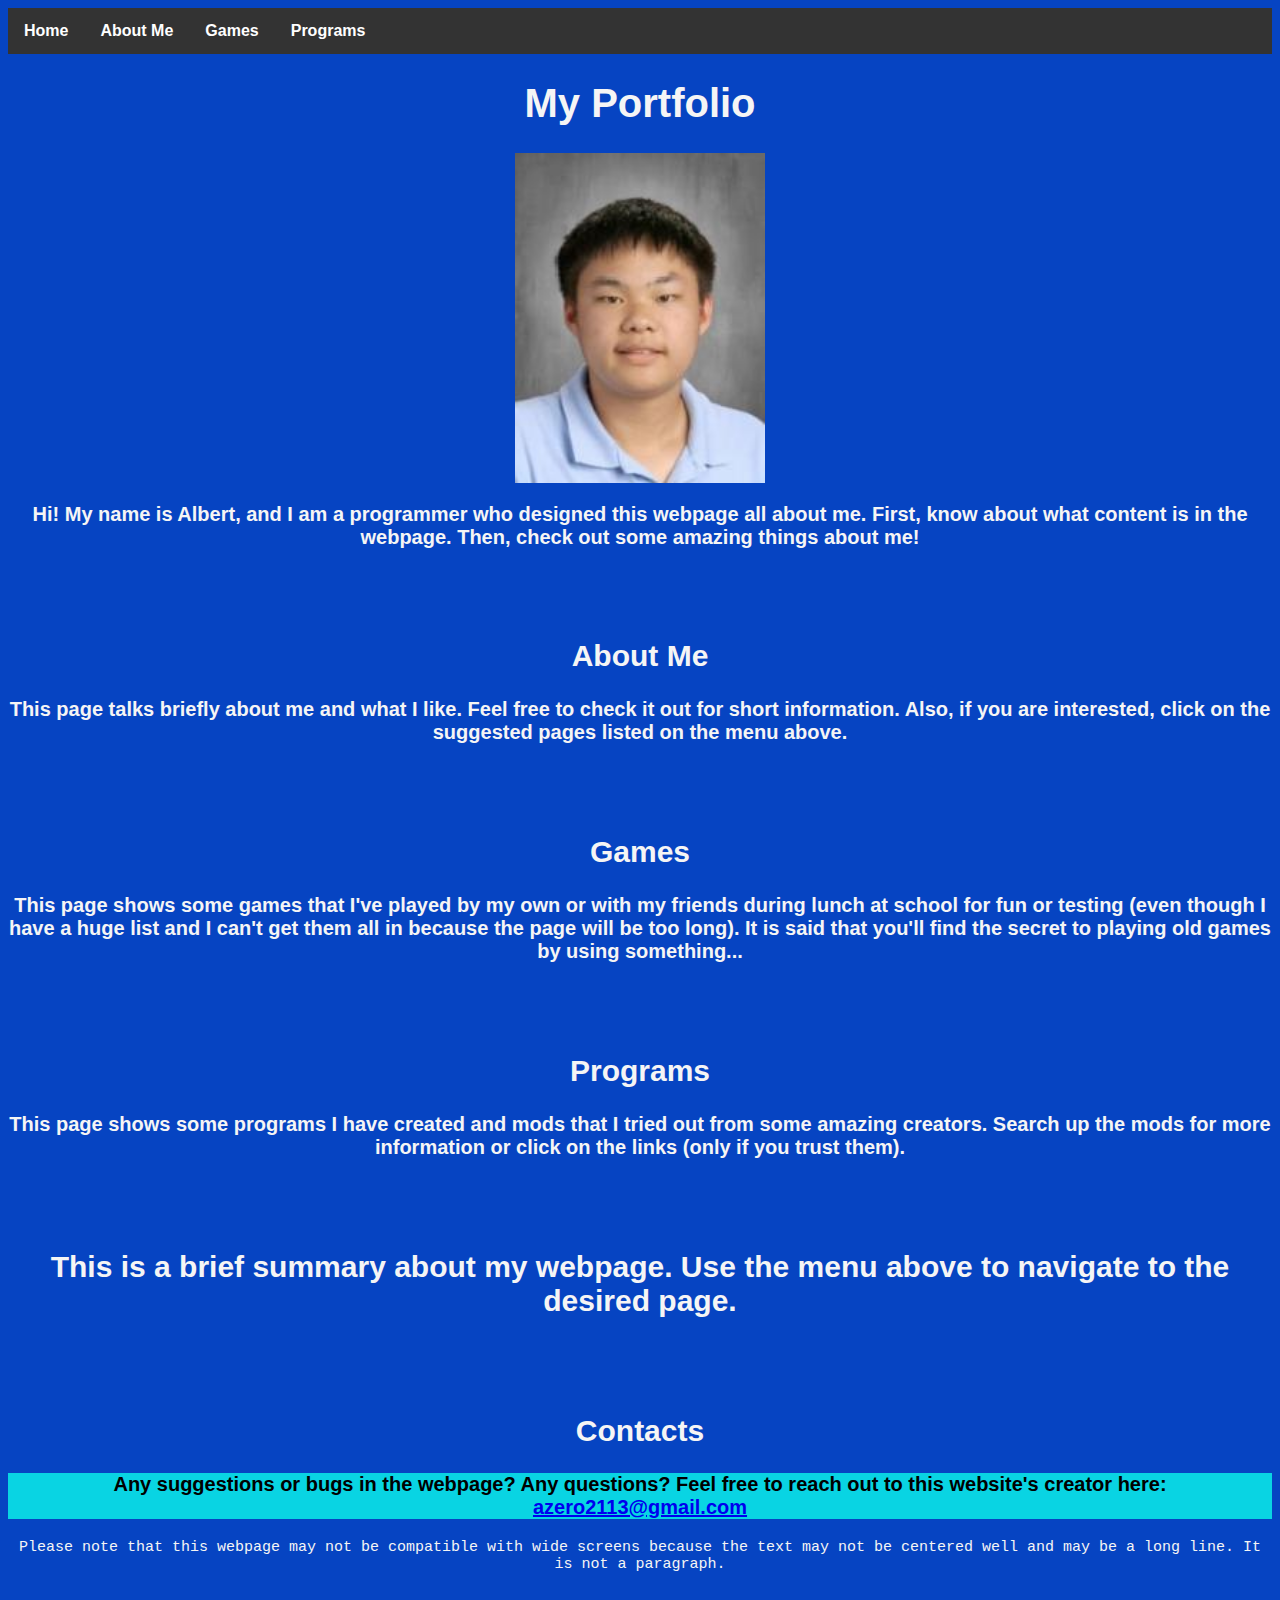
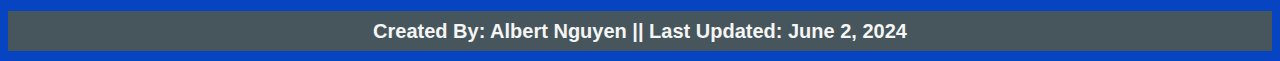
<file: index.html>
<html>
    <head>
        <title>My Portfolio</title>
        <link rel="stylesheet" href="style.css">
    </head>
    <body>
      <style>
        body {
          font-family: Arial, Helvetica, sans-serif;
        }
        
        .navbar {
          overflow: hidden;
          background-color: #333;
        }
        
        .navbar a {
          float: left;
          font-size: 16px;
          color: white;
          text-align: center;
          padding: 14px 16px;
          text-decoration: none;
        }
        
        .dropdown {
          float: left;
          overflow: hidden;
        }
        
        .dropdown, .dropbtn {
          font-size: 16px;  
          border: none;
          outline: none;
          color: white;
          padding: 14px 16px;
          background-color: inherit;
          font-family: inherit;
          margin: 0;
        }
        
        .navbar a:hover, .dropdown:hover, .dropbtn {
          background-color: red;
        }
        
        .dropdown-content {
          display: none;
          position: absolute;
          background-color: #f9f9f9;
          min-width: 160px;
          box-shadow: 0px 8px 16px 0px rgba(0,0,0,0.2);
          z-index: 1;
        }
        
        .dropdown-content a {
          float: none;
          color: black;
          padding: 12px 16px;
          text-decoration: none;
          display: block;
          text-align: left;
        }
        
        .dropdown-content a:hover {
          background-color: #ddd;
        }
        
        .dropdown:hover, .dropdown-content {
          display: block;
        }
        </style>
            
        <div class="navbar">
            <a class="active" href="#home">Home</a>
            <a href="about.html">About Me</a>
            <a href="games.html">Games</a>
            <a href="programs.html">Programs</a>
        </div>
            
        <center>
            <h1 class="btn btn-success">My Portfolio</h1>
            <img id="GBox" src="Portrait.jpg">
            <p>Hi! My name is Albert, and I am a programmer who designed this webpage all about me. First, know about what content is in the webpage. Then, check out some amazing things about me!</p>
            <br>
            <br>
            <h2>About Me</h2>
            <p>This page talks briefly about me and what I like. Feel free to check it out for short information. Also, if you are interested, click on the suggested pages listed on the menu above.</p>
            <br>
            <br>
            <h2>Games</h2>
            <p>This page shows some games that I've played by my own or with my friends during lunch at school for fun or testing (even though I have a huge list and I can't get them all in because the page will be too long). It is said that you'll find the secret to playing old games by using something...</p>
            <br>
            <br>
            <h2>Programs</h2>
            <p>This page shows some programs I have created and mods that I tried out from some amazing creators. Search up the mods for more information or click on the links (only if you trust them).</p>
            <br>
            <br>
            <h2>This is a brief summary about my webpage. Use the menu above to navigate to the desired page.</h2>
            <br>
            <br>
            <h2>Contacts</h2>
            <p id="contact">Any suggestions or bugs in the webpage? Any questions? Feel free to reach out to this website's creator here: <a href="https://mail.google.com">azero2113@gmail.com</a></p>
            <p id="warning">Please note that this webpage may not be compatible with wide screens because the text may not be centered well and may be a long line. It is not a paragraph.</p>
            <br>
            <h4>Created By: Albert Nguyen || Last Updated: June 2, 2024</h4>
        </center>
    </body>
</html>
</file>
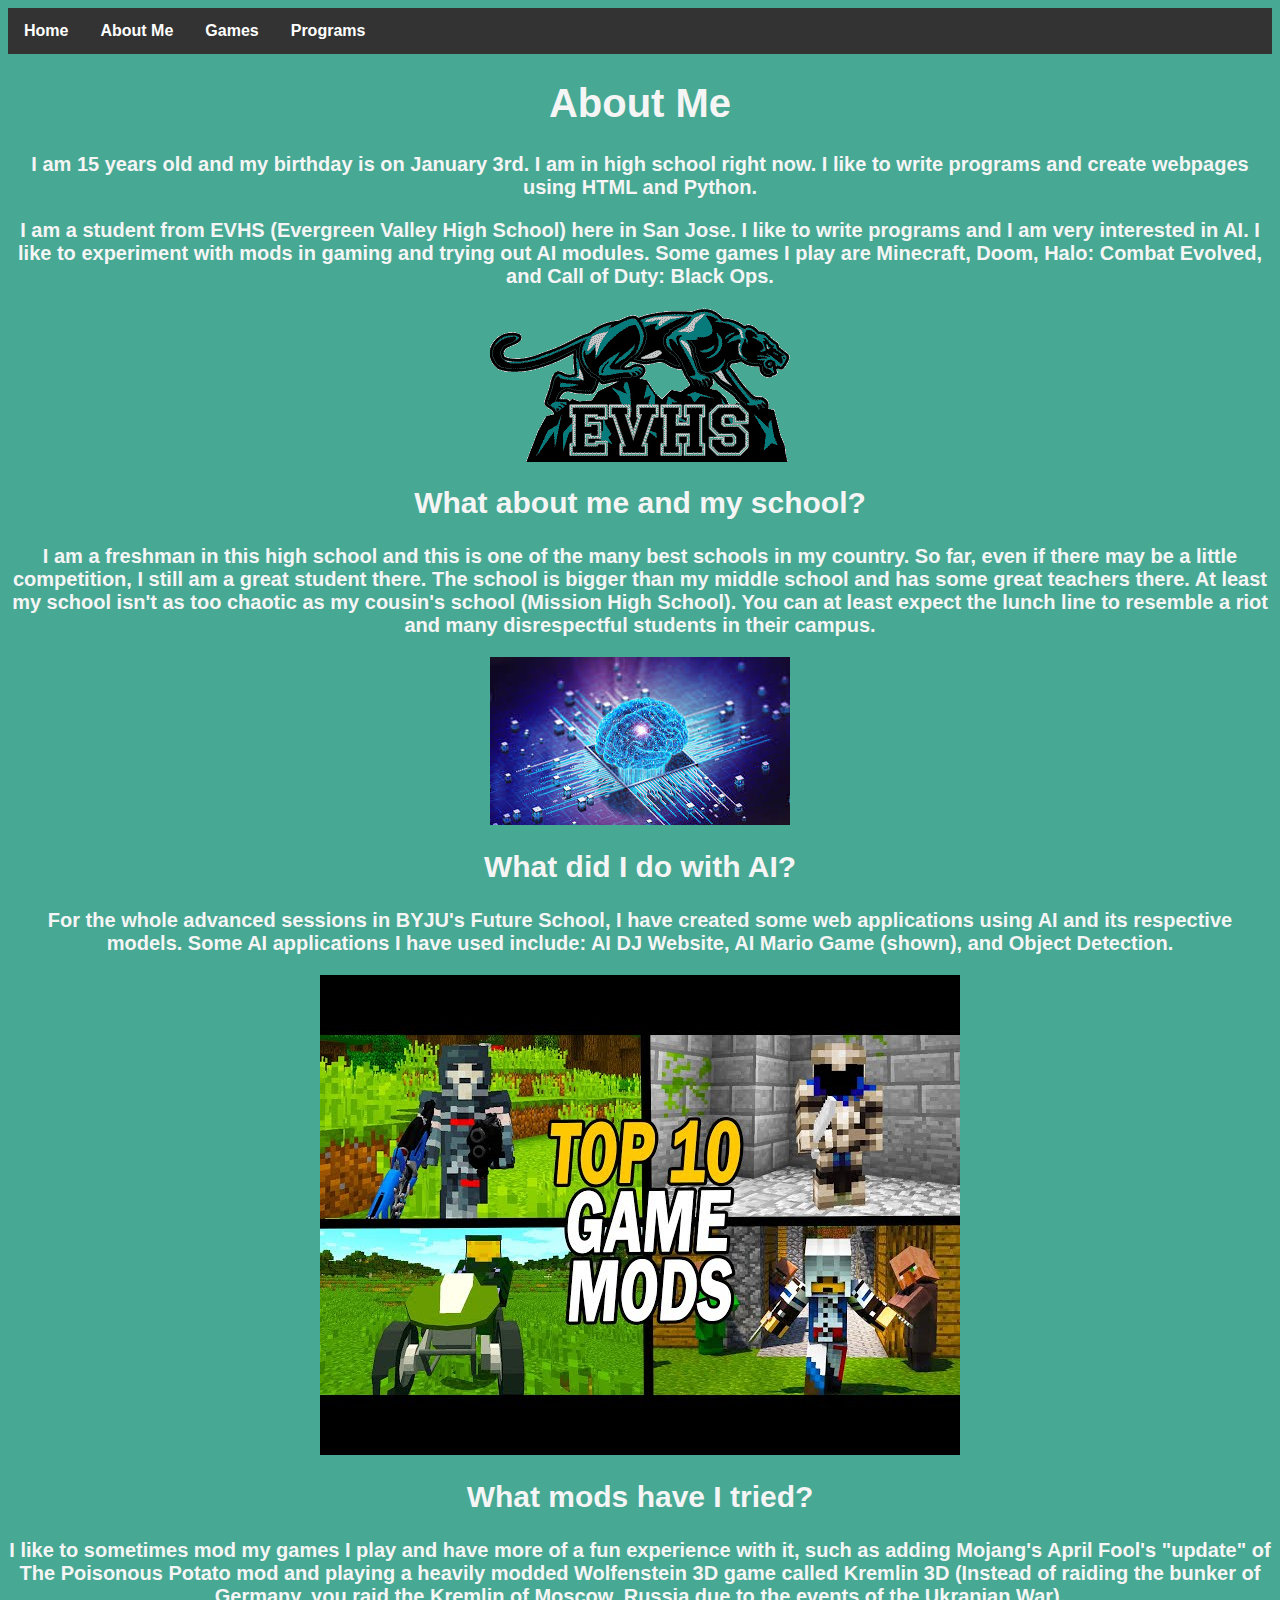
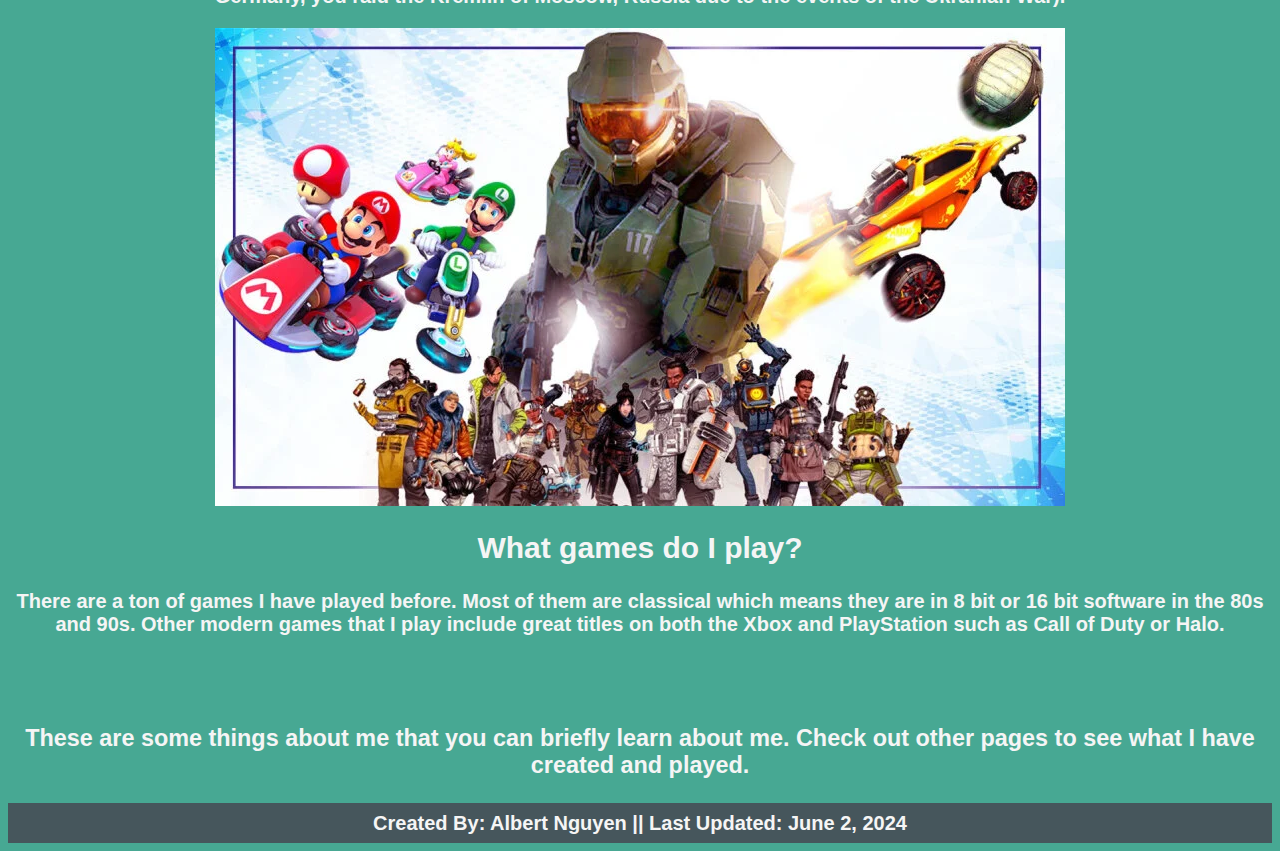
<file: about.html>
<html>
    <head>
        <title>About Me</title>
        <link rel="stylesheet" href="style.css">
    </head>
    <body id="abody">
      <style>
        body {
          font-family: Arial, Helvetica, sans-serif;
        }
        
        .navbar {
          overflow: hidden;
          background-color: #333;
        }
        
        .navbar a {
          float: left;
          font-size: 16px;
          color: white;
          text-align: center;
          padding: 14px 16px;
          text-decoration: none;
        }
        
        .dropdown {
          float: left;
          overflow: hidden;
        }
        
        .dropdown, .dropbtn {
          font-size: 16px;  
          border: none;
          outline: none;
          color: white;
          padding: 14px 16px;
          background-color: inherit;
          font-family: inherit;
          margin: 0;
        }
        
        .navbar a:hover, .dropdown:hover, .dropbtn {
          background-color: red;
        }
        
        .dropdown-content {
          display: none;
          position: absolute;
          background-color: #f9f9f9;
          min-width: 160px;
          box-shadow: 0px 8px 16px 0px rgba(0,0,0,0.2);
          z-index: 1;
        }
        
        .dropdown-content a {
          float: none;
          color: black;
          padding: 12px 16px;
          text-decoration: none;
          display: block;
          text-align: left;
        }
        
        .dropdown-content a:hover {
          background-color: #ddd;
        }
        
        .dropdown:hover, .dropdown-content {
          display: block;
        }
        </style>
            
        <div class="navbar">
            <a class="active" href="index.html">Home</a>
            <a href="about.html">About Me</a>
            <a href="games.html">Games</a>
            <a href="programs.html">Programs</a>
        </div>
        <center>
            <h1>About Me</h1>
            <p>I am 15 years old and my birthday is on January 3rd. I am in high school right now. I like to write programs and create webpages using HTML and Python. </p>
            <p>I am a student from EVHS (Evergreen Valley High School) here in San Jose. I like to write programs and I am very interested in AI. I like to experiment with mods in gaming and trying out AI modules. Some games I play are Minecraft, Doom, Halo: Combat Evolved, and Call of Duty: Black Ops.</p>
            <img src="EVHSLogo.png">
            <h2>What about me and my school?</h2>
            <p>I am a freshman in this high school and this is one of the many best schools in my country. So far, even if there may be a little competition, I still am a great student there. The school is bigger than my middle school and has some great teachers there. At least my school isn't as too chaotic as my cousin's school (Mission High School). You can at least expect the lunch line to resemble a riot and many disrespectful students in their campus. </p>
            <img src="AI.jpg">
            <h2>What did I do with AI?</h2>
            <p>For the whole advanced sessions in BYJU's Future School, I have created some web applications using AI and its respective models. Some AI applications I have used include: AI DJ Website, AI Mario Game (shown), and Object Detection.</p>
            <img src="GMod.jpg">
            <h2>What mods have I tried?</h2>
            <p>I like to sometimes mod my games I play and have more of a fun experience with it, such as adding Mojang's April Fool's "update" of The Poisonous Potato mod and playing a heavily modded Wolfenstein 3D game called Kremlin 3D (Instead of raiding the bunker of Germany, you raid the Kremlin of Moscow, Russia due to the events of the Ukranian War).</p>
            <img src="VG.webp">
            <h2>What games do I play?</h2>
            <p>There are a ton of games I have played before. Most of them are classical which means they are in 8 bit or 16 bit software in the 80s and 90s. Other modern games that I play include great titles on both the Xbox and PlayStation such as Call of Duty or Halo.</p>
            <br>
            <br>
            <h3>These are some things about me that you can briefly learn about me. Check out other pages to see what I have created and played.</h3>
            <h4>Created By: Albert Nguyen || Last Updated: June 2, 2024</h4>
        </center>
    </body>
</html>
</file>
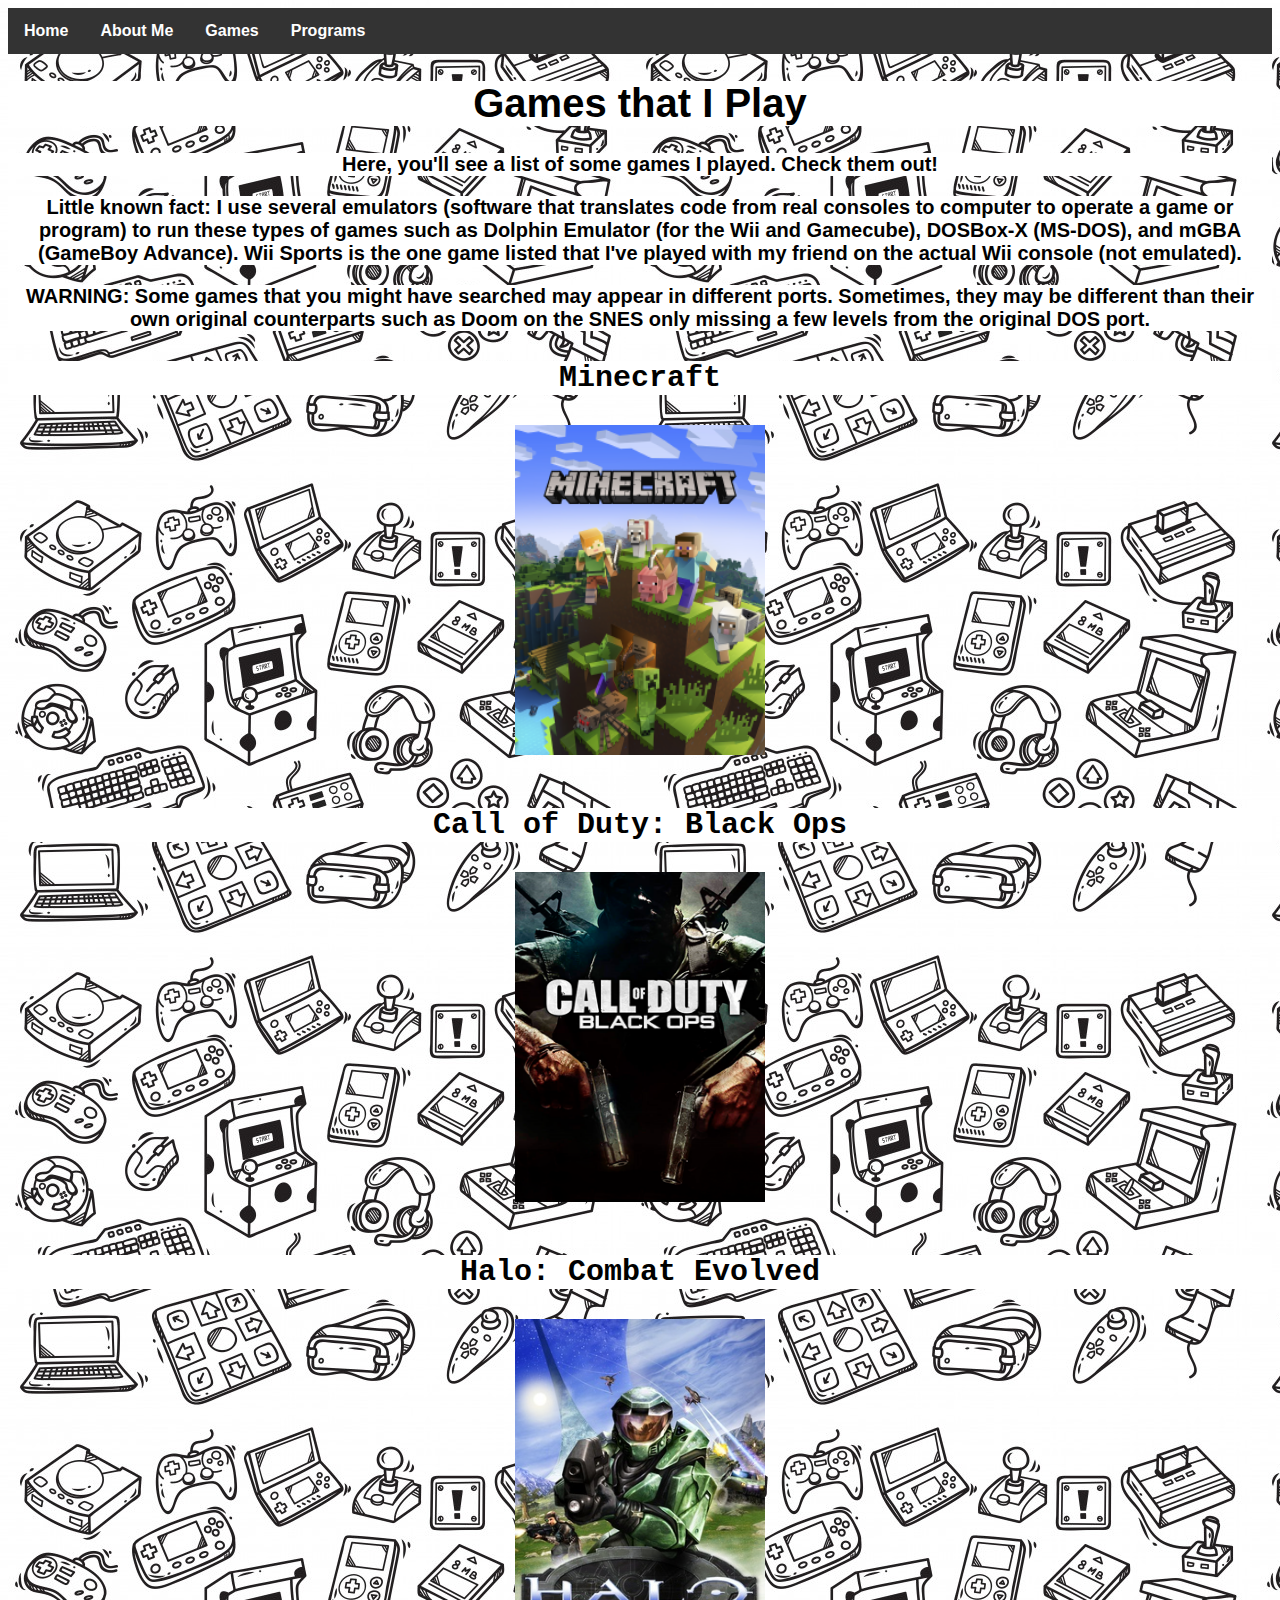
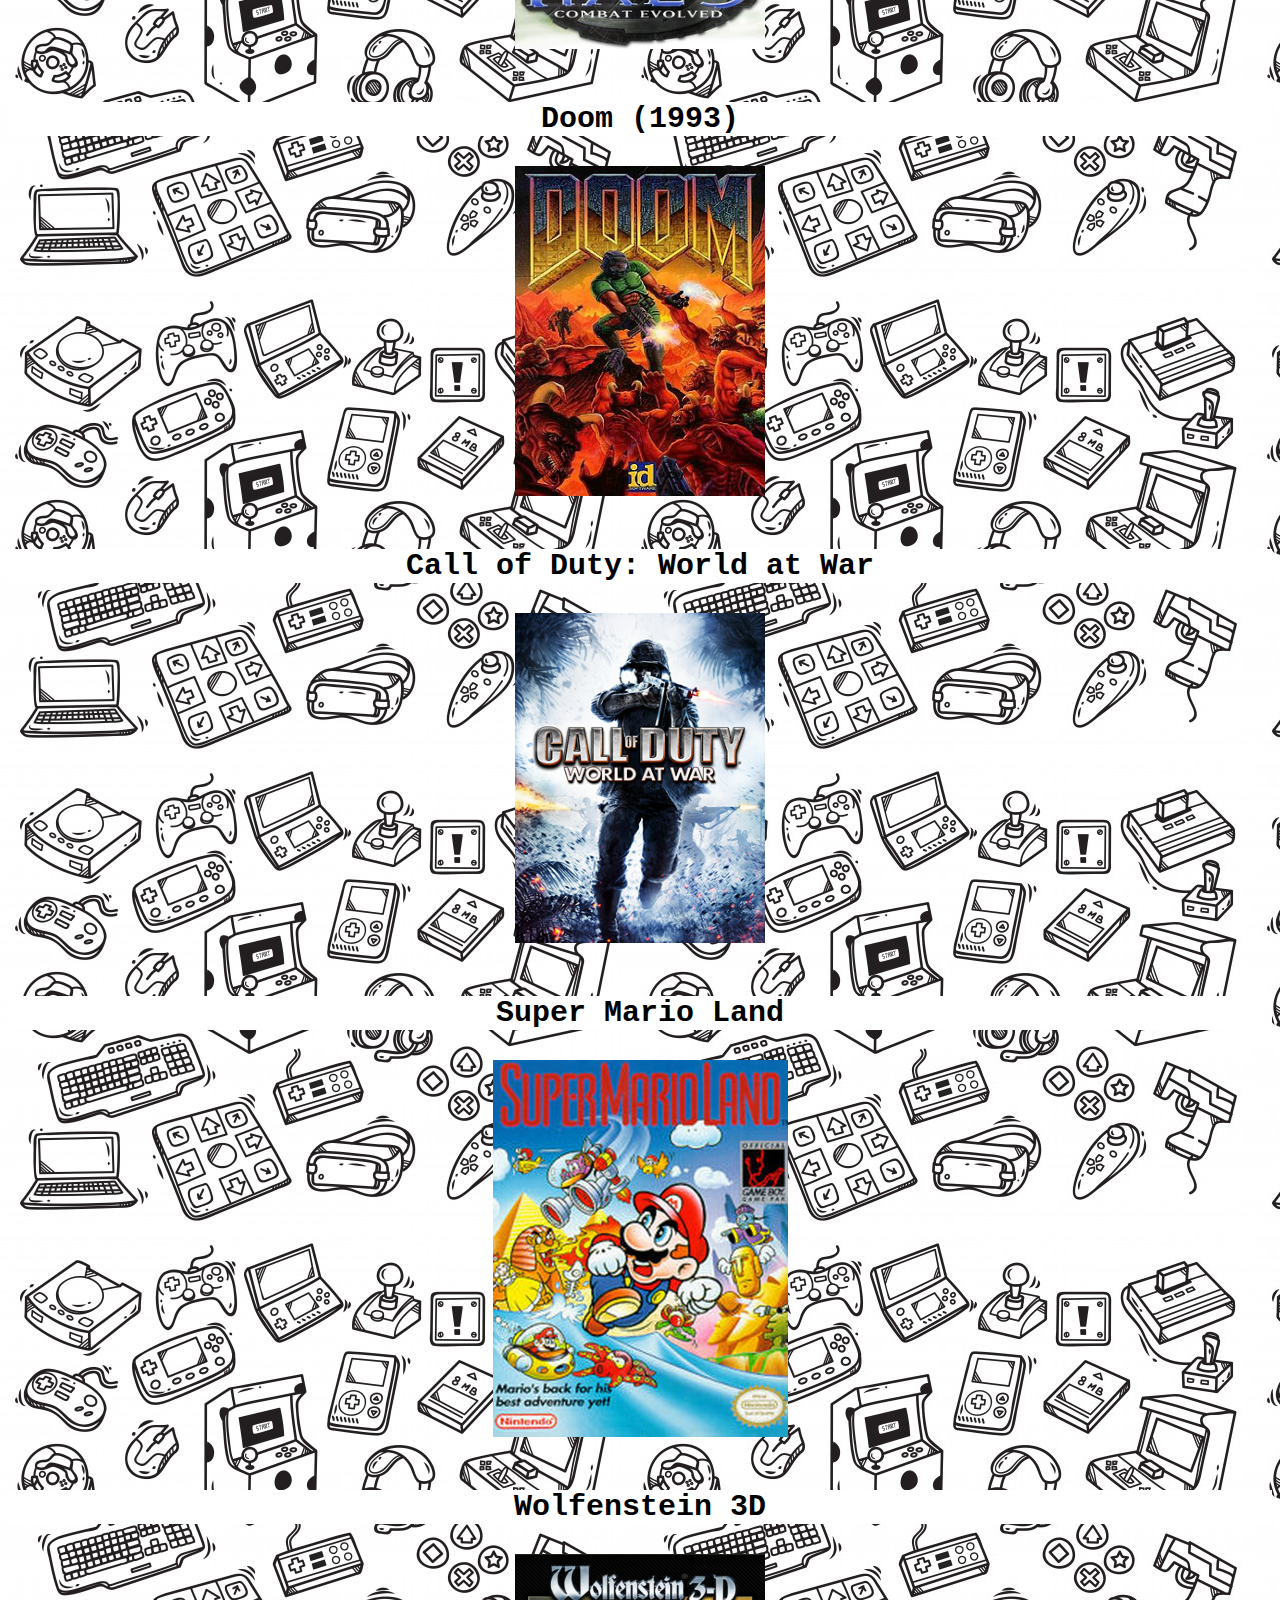
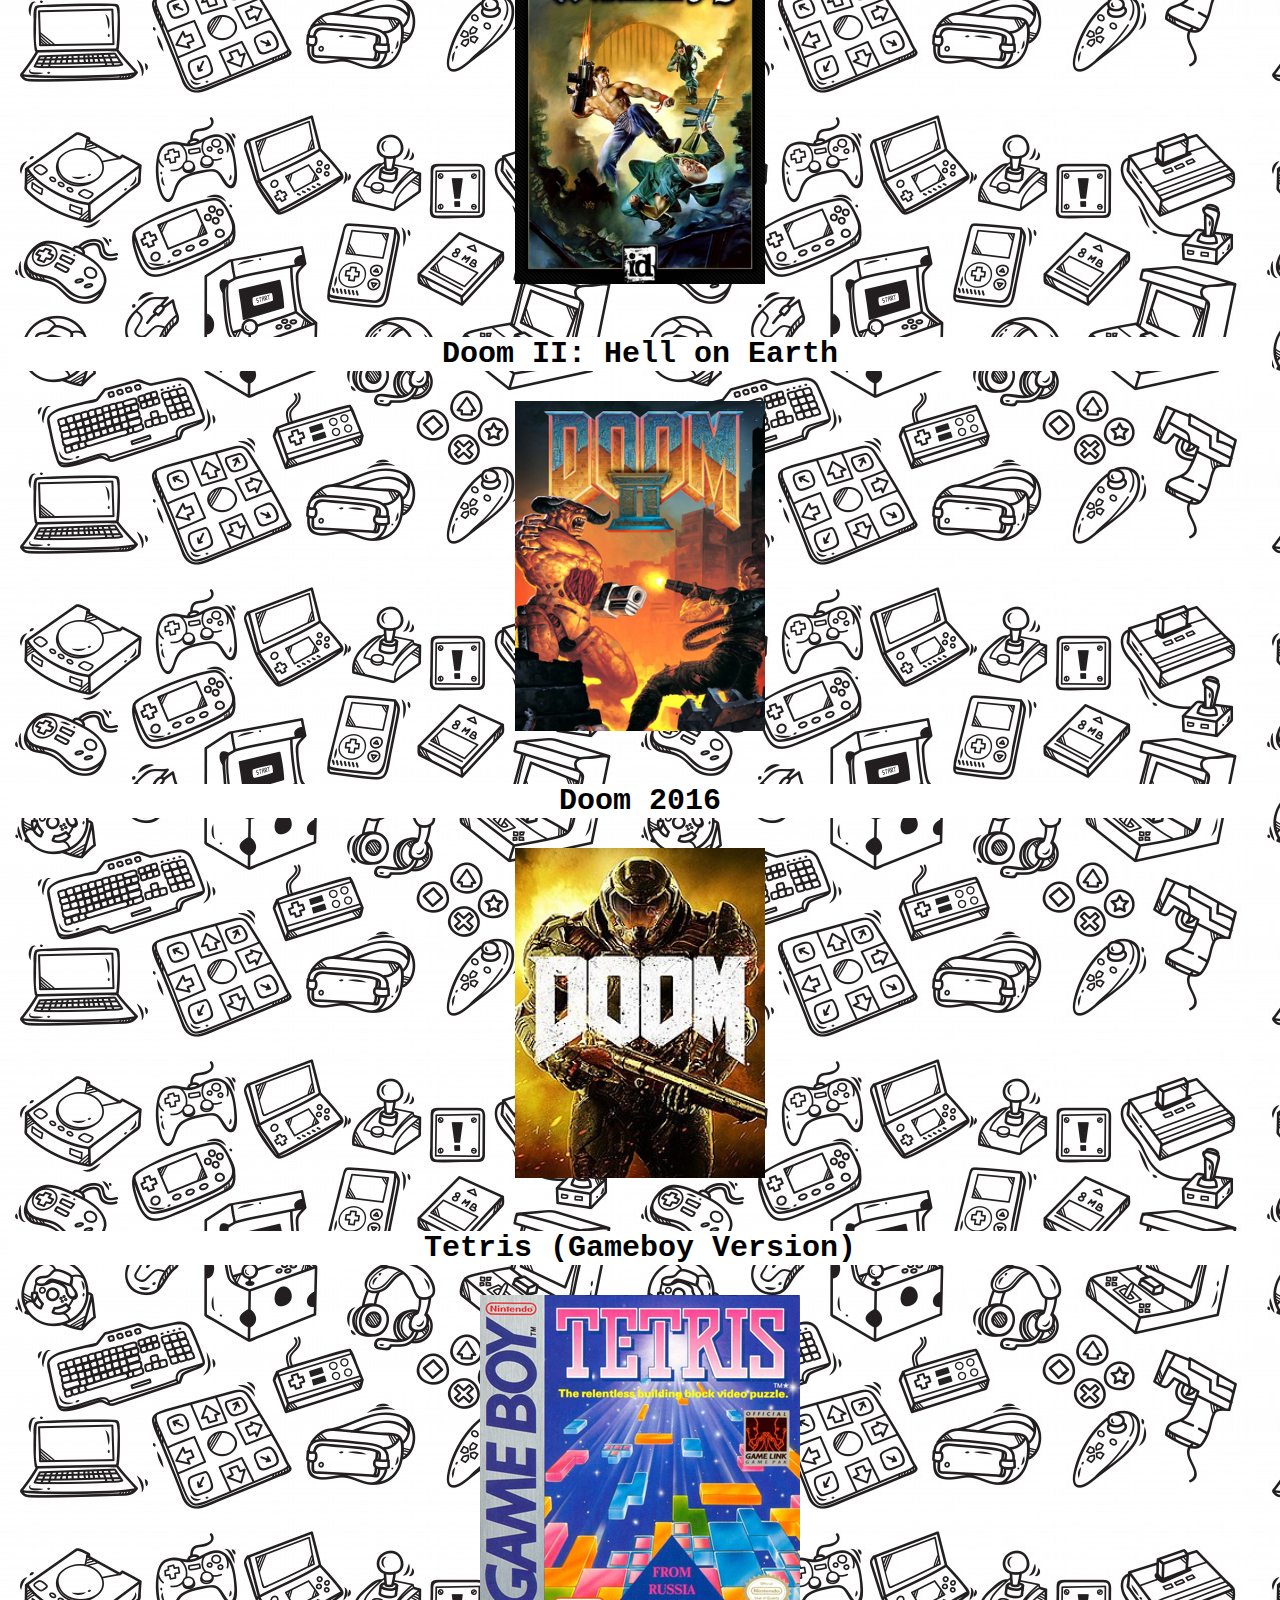
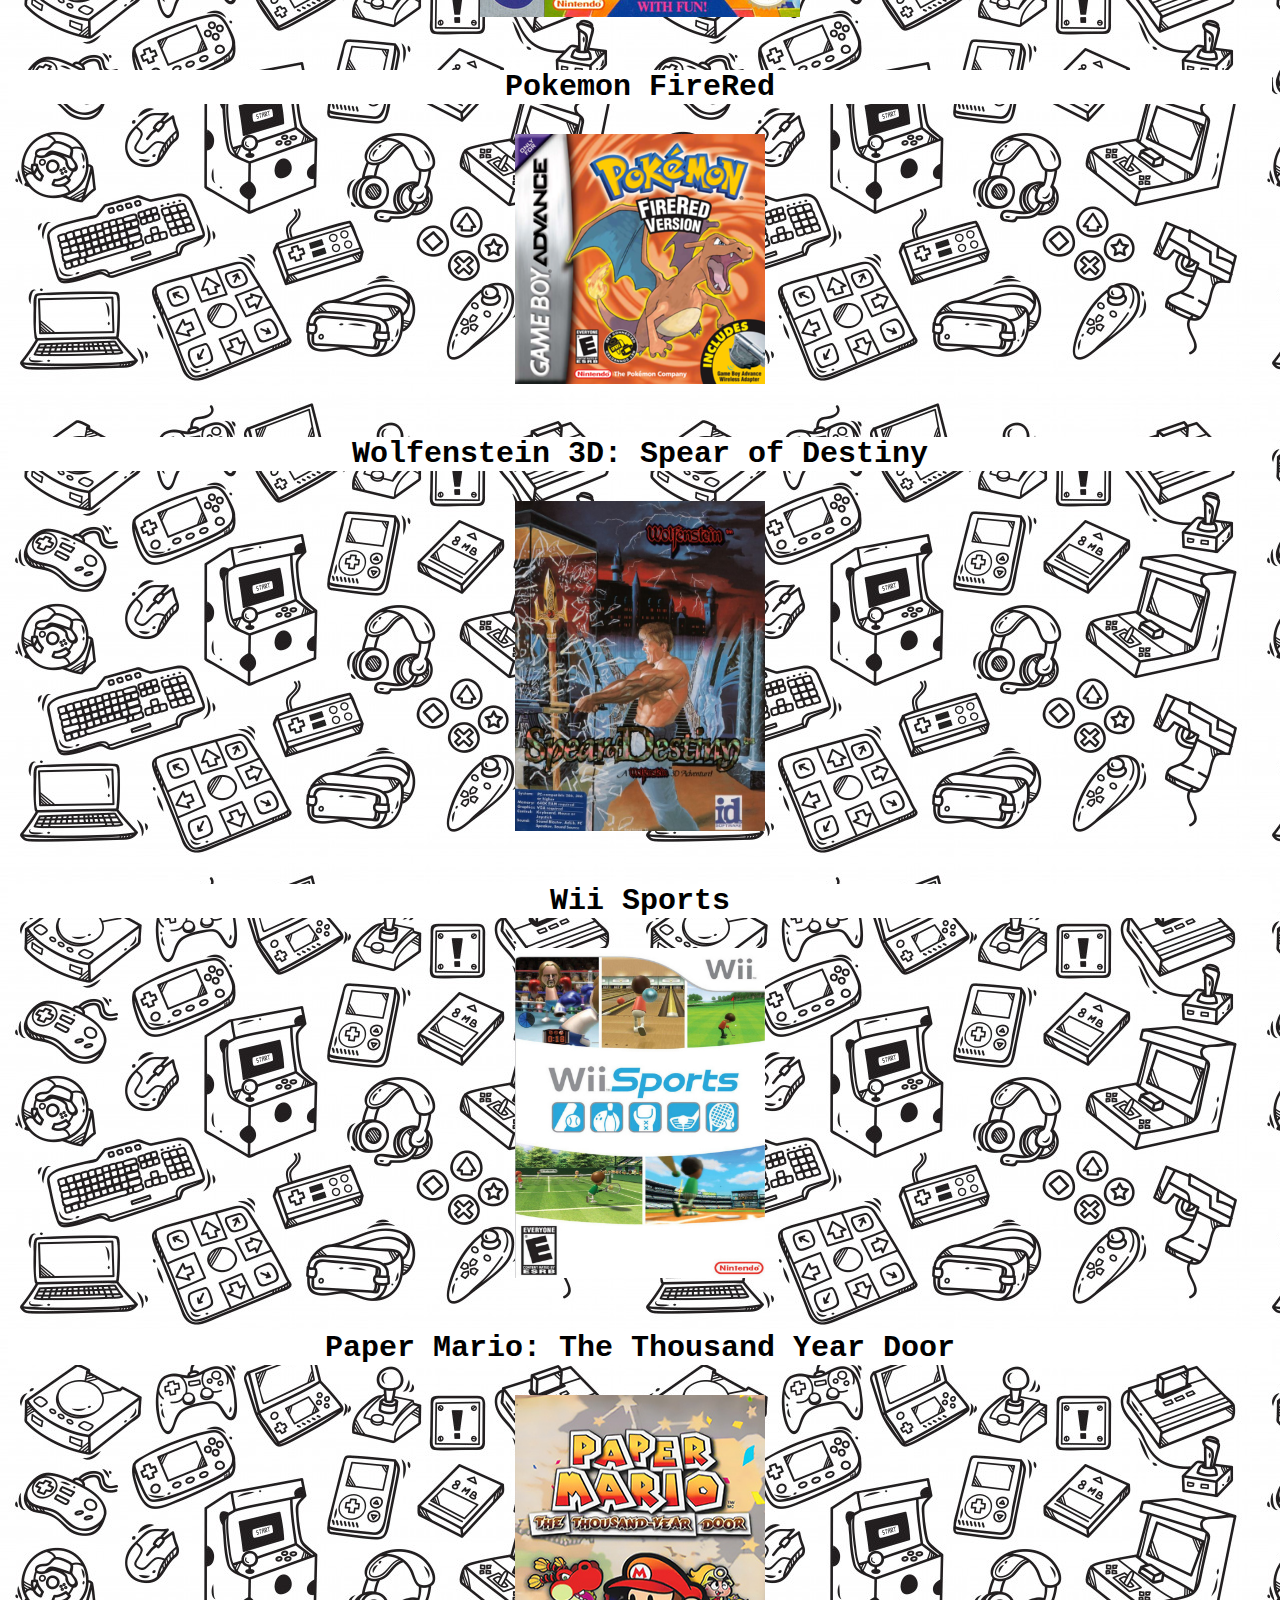
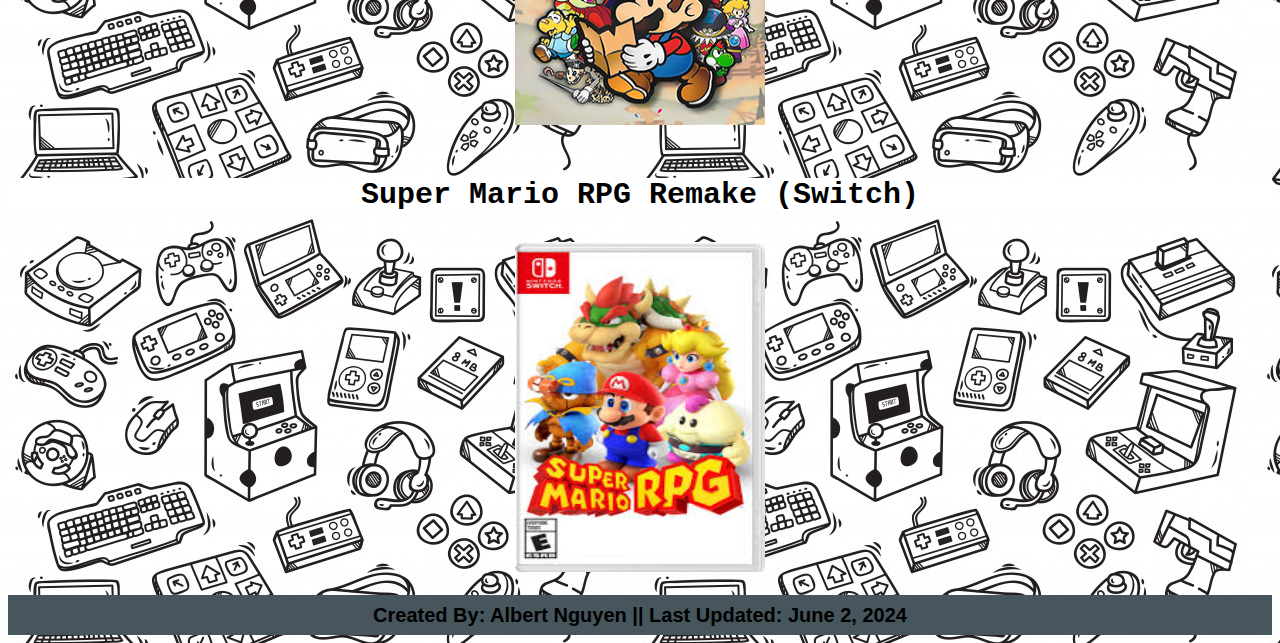
<file: games.html>
<html>
    <head>
        <title>Games that I play</title>
        <link rel="stylesheet" href="style.css">
    </head>
    <body background="background.jpg" id="gbody">
      <style>
        body {
          font-family: Arial, Helvetica, sans-serif;
        }
        
        .navbar {
          overflow: hidden;
          background-color: #333;
        }
        
        .navbar a {
          float: left;
          font-size: 16px;
          color: white;
          text-align: center;
          padding: 14px 16px;
          text-decoration: none;
        }
        
        .dropdown {
          float: left;
          overflow: hidden;
        }
        
        .dropdown, .dropbtn {
          font-size: 16px;  
          border: none;
          outline: none;
          color: white;
          padding: 14px 16px;
          background-color: inherit;
          font-family: inherit;
          margin: 0;
        }
        
        .navbar a:hover, .dropdown:hover, .dropbtn {
          background-color: red;
        }
        
        .dropdown-content {
          display: none;
          position: absolute;
          background-color: #f9f9f9;
          min-width: 160px;
          box-shadow: 0px 8px 16px 0px rgba(0,0,0,0.2);
          z-index: 1;
        }
        
        .dropdown-content a {
          float: none;
          color: black;
          padding: 12px 16px;
          text-decoration: none;
          display: block;
          text-align: left;
        }
        
        .dropdown-content a:hover {
          background-color: #ddd;
        }
        
        .dropdown:hover, .dropdown-content {
          display: block;
        }
        </style>
            
          <div class="navbar">
            <a class="active" href="index.html">Home</a>
            <a href="about.html">About Me</a>
            <a href="games.html">Games</a>
            <a href="programs.html">Programs</a>
        </div>
        <center>
            <h1 id="gheader">Games that I Play</h1>
            <p class="textName">Here, you'll see a list of some games I played. Check them out!</p>
            <p class="textName">Little known fact: I use several emulators (software that translates code from real consoles to computer to operate a game or program) to run these types of games such as Dolphin Emulator (for the Wii and Gamecube), DOSBox-X (MS-DOS), and mGBA (GameBoy Advance). Wii Sports is the one game listed that I've played with my friend on the actual Wii console (not emulated).</p>
            <p class="textName">WARNING: Some games that you might have searched may appear in different ports. Sometimes, they may be different than their own original counterparts such as Doom on the SNES only missing a few levels from the original DOS port. </p>
            <p id="gtitle">Minecraft</p>
            <img id="GBox" src="Minecraft_cover.png">
            <br>
            <br>
            <p id="gtitle">Call of Duty: Black Ops</p>
            <img id="GBox" src="CoD_Black_Ops_cover.png">
            <br>
            <br>
            <p id="gtitle">Halo: Combat Evolved</p>
            <img id="GBox" src="Halo_-_Combat_Evolved_(XBox_version_-_box_art).jpg">
            <br>
            <br>
            <p id="gtitle">Doom (1993)</p>
            <img id="GBox" src="Doom_cover_art.jpg">
            <br>
            <br>
            <p id="gtitle">Call of Duty: World at War</p>
            <img id="GBox" src="WAW_Cover_Art.jpg">
            <br>
            <br>
            <p id="gtitle">Super Mario Land</p>
            <img src="smbl.png">
            <br>
            <br>
            <p id="gtitle">Wolfenstein 3D</p>
            <img id="GBox" src="wolf3d.jpg">
            <br>
            <br>
            <p id="gtitle">Doom II: Hell on Earth</p>
            <img id="GBox" src="Doom_II_-_Hell_on_Earth_Coverart.png">
            <br>
            <br>
            <p id="gtitle">Doom 2016</p>
            <img id="GBox" src="Doom2016_Cover.jpg">
            <br>
            <br>
            <p id="gtitle">Tetris (Gameboy Version)</p>
            <img src="Tetris_Boxshot.jpg">
            <br>
            <br>
            <p id="gtitle">Pokemon FireRed</p>
            <img src="250px-FireRed_EN_boxart.png">
            <br>
            <br>
            <p id="gtitle">Wolfenstein 3D: Spear of Destiny</p>
            <img id="GBox" src="4068487-spear-of-destiny-dos-front-cover.jpg">
            <br>
            <br>
            <p id="gtitle">Wii Sports</p>
            <img id="GBox" src="Wii-Sports---Nintendo-Wii.jpg">
            <br>
            <br>
            <p id="gtitle">Paper Mario: The Thousand Year Door</p>
            <img id="GBox" src="Paper_Mario_The_Thousand-Year_Door_(artwork).jpg">
            <br>
            <br>
            <p id="gtitle">Super Mario RPG Remake (Switch)</p>
            <img id="GBox" src="SuperMarioRPGRemake.jpg">
            <br>
            <br>
            <h4>Created By: Albert Nguyen || Last Updated: June 2, 2024</h4>
        </center>
    </body>
</html>
</file>
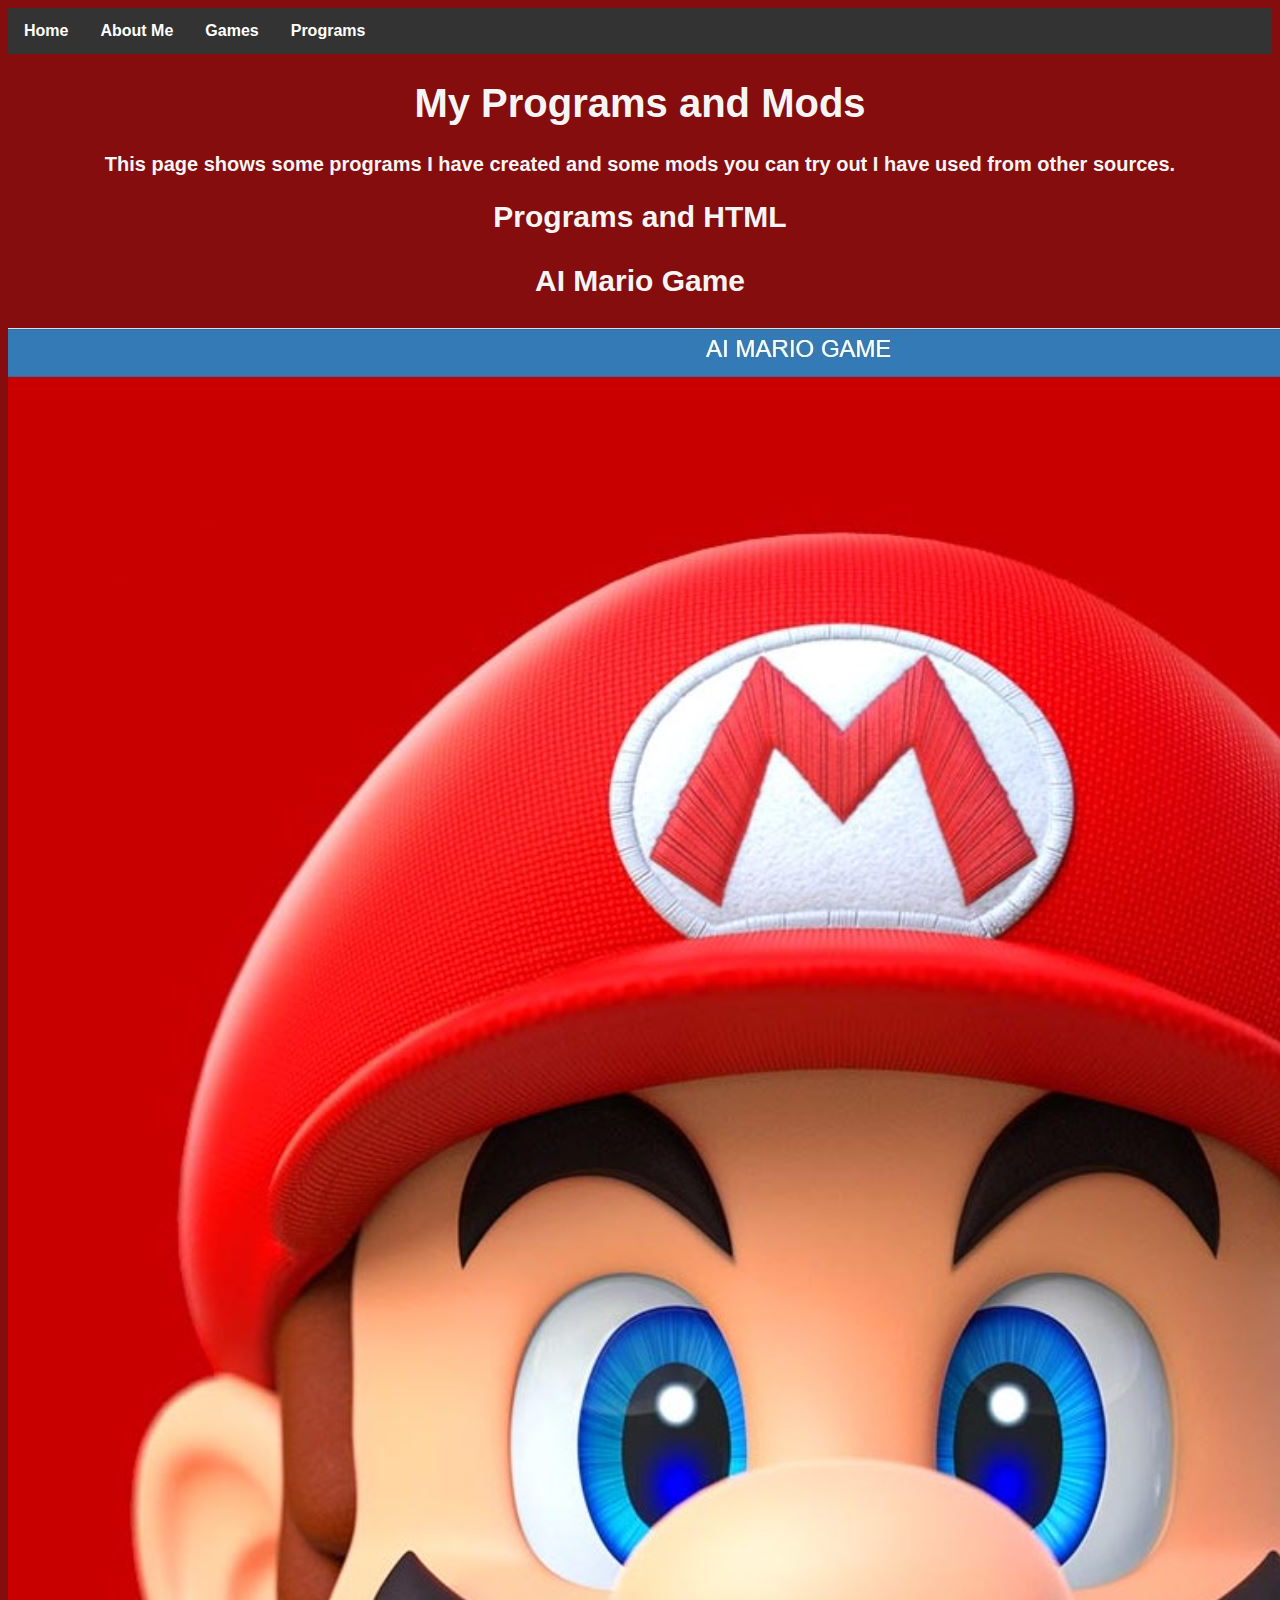
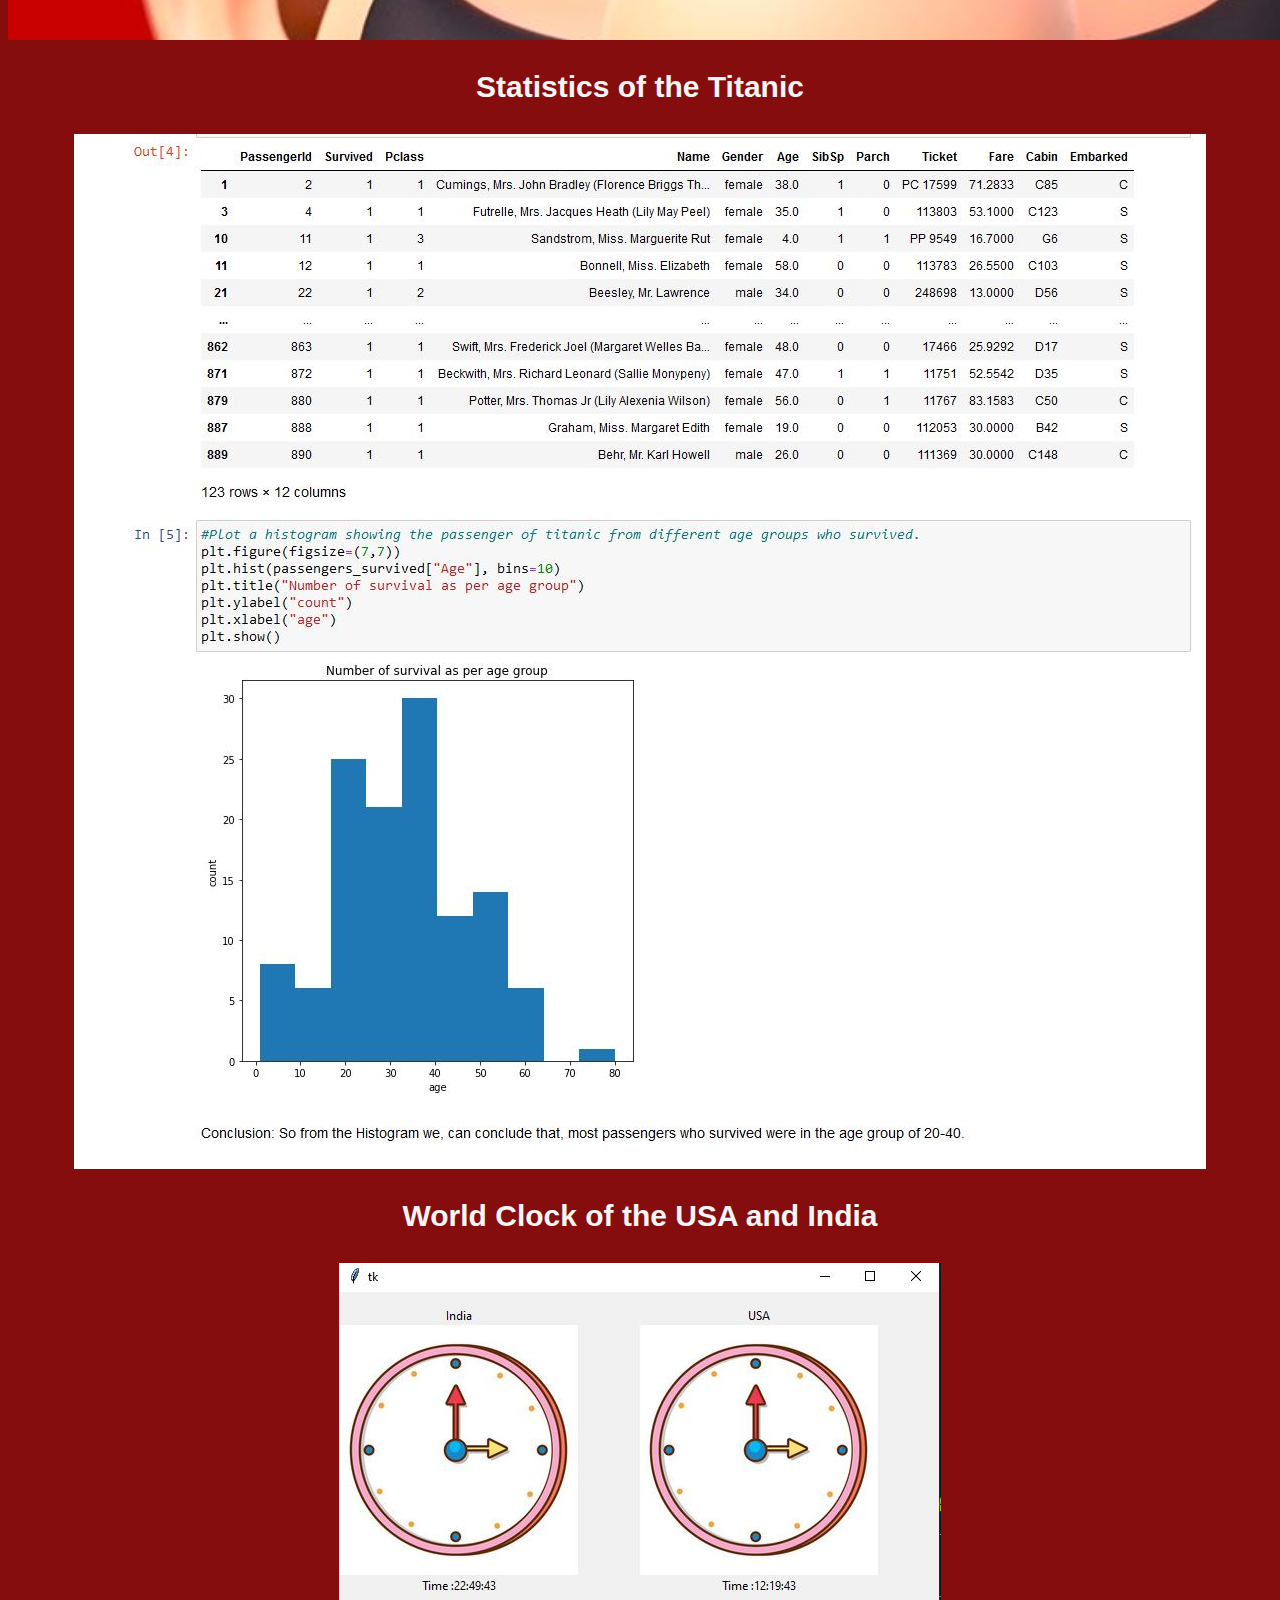
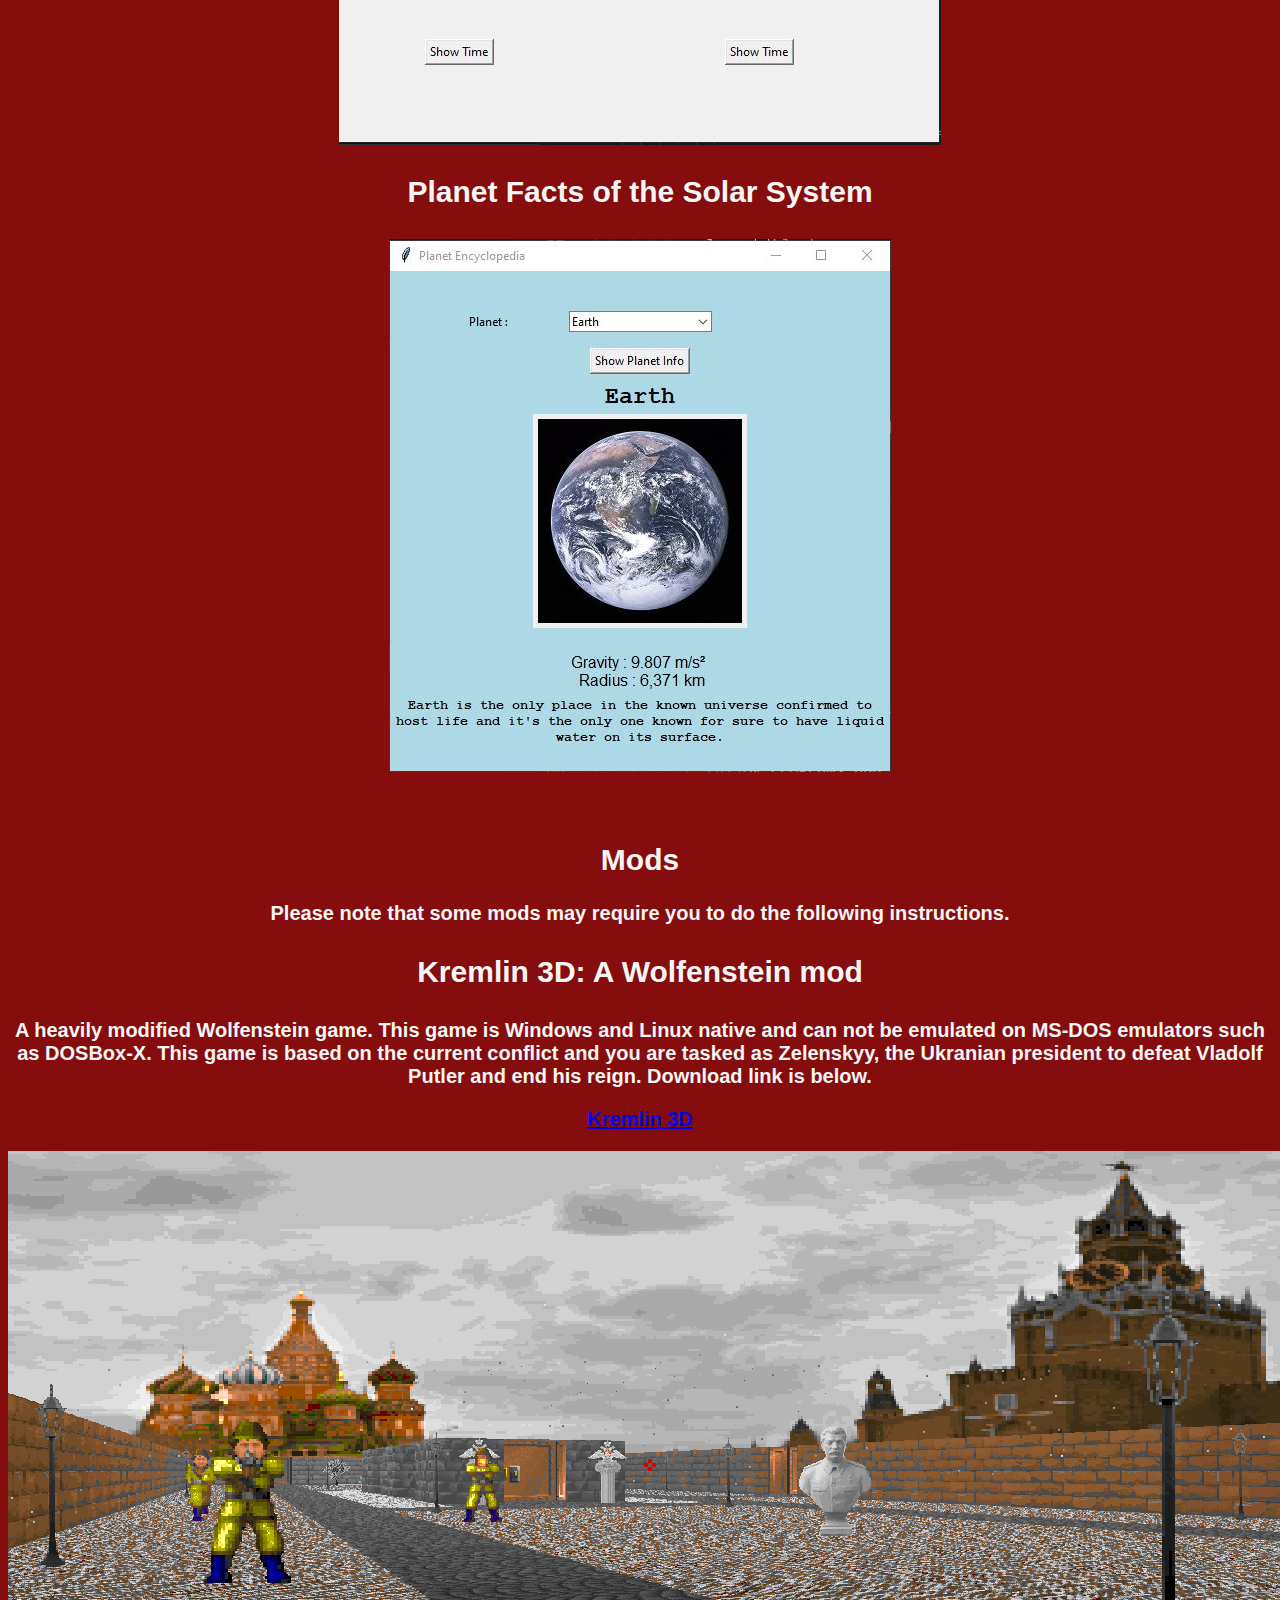
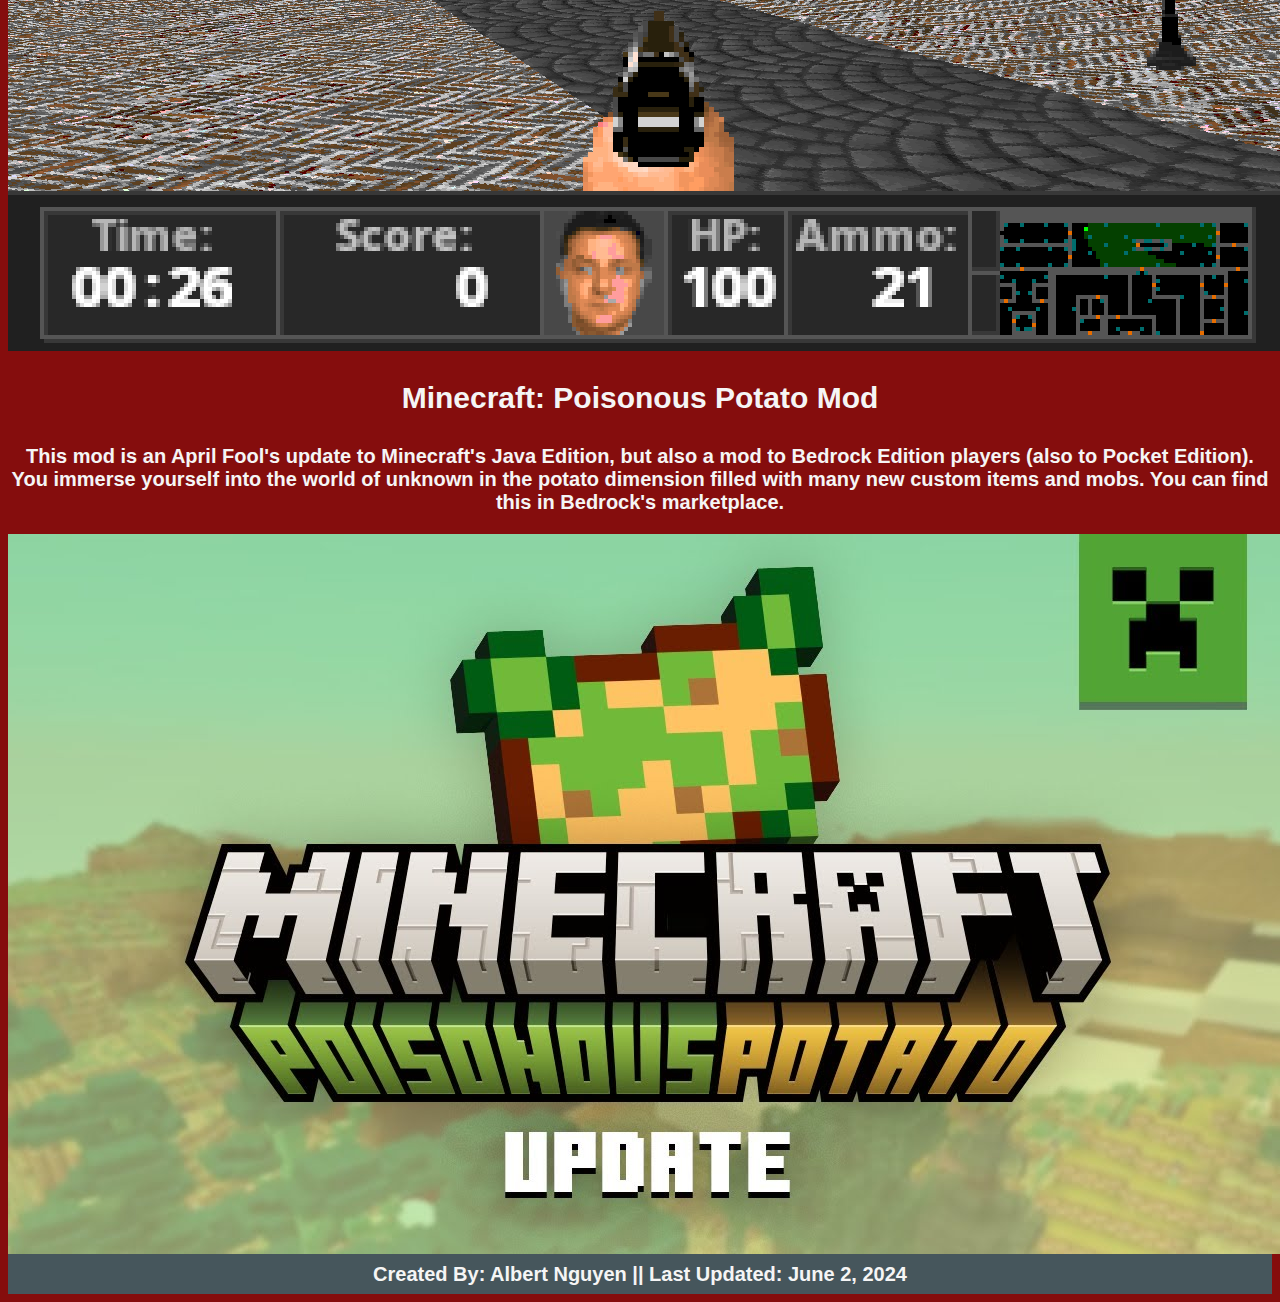
<file: programs.html>
<html>
    <head>
        <title>My Programs and Mods</title>
        <link rel="stylesheet" href="style.css">
    </head>
    <body id="pbody">
      <style>
        body {
          font-family: Arial, Helvetica, sans-serif;
        }
        
        .navbar {
          overflow: hidden;
          background-color: #333;
        }
        
        .navbar a {
          float: left;
          font-size: 16px;
          color: white;
          text-align: center;
          padding: 14px 16px;
          text-decoration: none;
        }
        
        .dropdown {
          float: left;
          overflow: hidden;
        }
        
        .dropdown, .dropbtn {
          font-size: 16px;  
          border: none;
          outline: none;
          color: white;
          padding: 14px 16px;
          background-color: inherit;
          font-family: inherit;
          margin: 0;
        }
        
        .navbar a:hover, .dropdown:hover, .dropbtn {
          background-color: red;
        }
        
        .dropdown-content {
          display: none;
          position: absolute;
          background-color: #f9f9f9;
          min-width: 160px;
          box-shadow: 0px 8px 16px 0px rgba(0,0,0,0.2);
          z-index: 1;
        }
        
        .dropdown-content a {
          float: none;
          color: black;
          padding: 12px 16px;
          text-decoration: none;
          display: block;
          text-align: left;
        }
        
        .dropdown-content a:hover {
          background-color: #ddd;
        }
        
        .dropdown:hover, .dropdown-content {
          display: block;
        }
        </style>
            
        <div class="navbar">
            <a class="active" href="index.html">Home</a>
            <a href="about.html">About Me</a>
            <a href="games.html">Games</a>
            <a href="programs.html">Programs</a>
        </div>
        <center>
            <h1>My Programs and Mods</h1>
            <p>This page shows some programs I have created and some mods you can try out I have used from other sources.</p>
            <h2>Programs and HTML</h2>
            <p id="pmod">AI Mario Game</p>
            <img src="AI_Mario_Game.JPG">
            <p id="pmod">Statistics of the Titanic</p>
            <img src="Graph.JPG">
            <p id="pmod">World Clock of the USA and India</p>
            <img src="World Clock.JPG">
            <p id="pmod">Planet Facts of the Solar System</p>
            <img src="Planet Facts.JPG">
            <br>
            <br>
            <br>
            <h2>Mods</h2>
            <p>Please note that some mods may require you to do the following instructions. </p>
            <p id="pmod">Kremlin 3D: A Wolfenstein mod</p>
            <p class="info">A heavily modified Wolfenstein game. This game is Windows and Linux native and can not be emulated on MS-DOS emulators such as DOSBox-X. This game is based on the current conflict and you are tasked as Zelenskyy, the Ukranian president to defeat Vladolf Putler and end his reign. Download link is below.</p>
            <p><a href="https://www.moddb.com/mods/kremlin-3d">Kremlin 3D</a></p>
            <img src="Kreml3D.png">
            <p id="pmod">Minecraft: Poisonous Potato Mod</p>
            <p class="info">This mod is an April Fool's update to Minecraft's Java Edition, but also a mod to Bedrock Edition players (also to Pocket Edition). You immerse yourself into the world of unknown in the potato dimension filled with many new custom items and mobs. You can find this in Bedrock's marketplace.</p>
            <img src="MPPU.jpg">
            <h4>Created By: Albert Nguyen || Last Updated: June 2, 2024</h4>
        </center>
    </body>
</html>
</file>
<file: style.css>
body {
    font-family: monospace;
    font-weight: bold;
    background-color: #0644c2;
    color: whitesmoke;
    font-size: 20px;
}

h4
{
    background-color: #46565c;
    line-height: 2;
    margin: 0px;
}

#gtitle {
    font-size: 30px;
    font-family: 'Courier New', Courier, monospace;
    color: black;
    background: white;
}

#pmod {
    font-size: 30px;
}

.info {
    font-size: 20px;
}

#GBox {
    height: 330px;
    width: 250px;
}

#warning {
    font-size: 15px;
    color: whitesmoke;
    font-family: monospace;
    font-weight: normal;
}

#contact {
    background: #09d4e3;
    color: black;
}

#gbody {
    color: black;
}

.textName {
    background: white;
}

#gheader {
    background: white;
}

#abody {
    background: #47a893;
}

#pbody {
    background: #850d0d;
}
</file>
